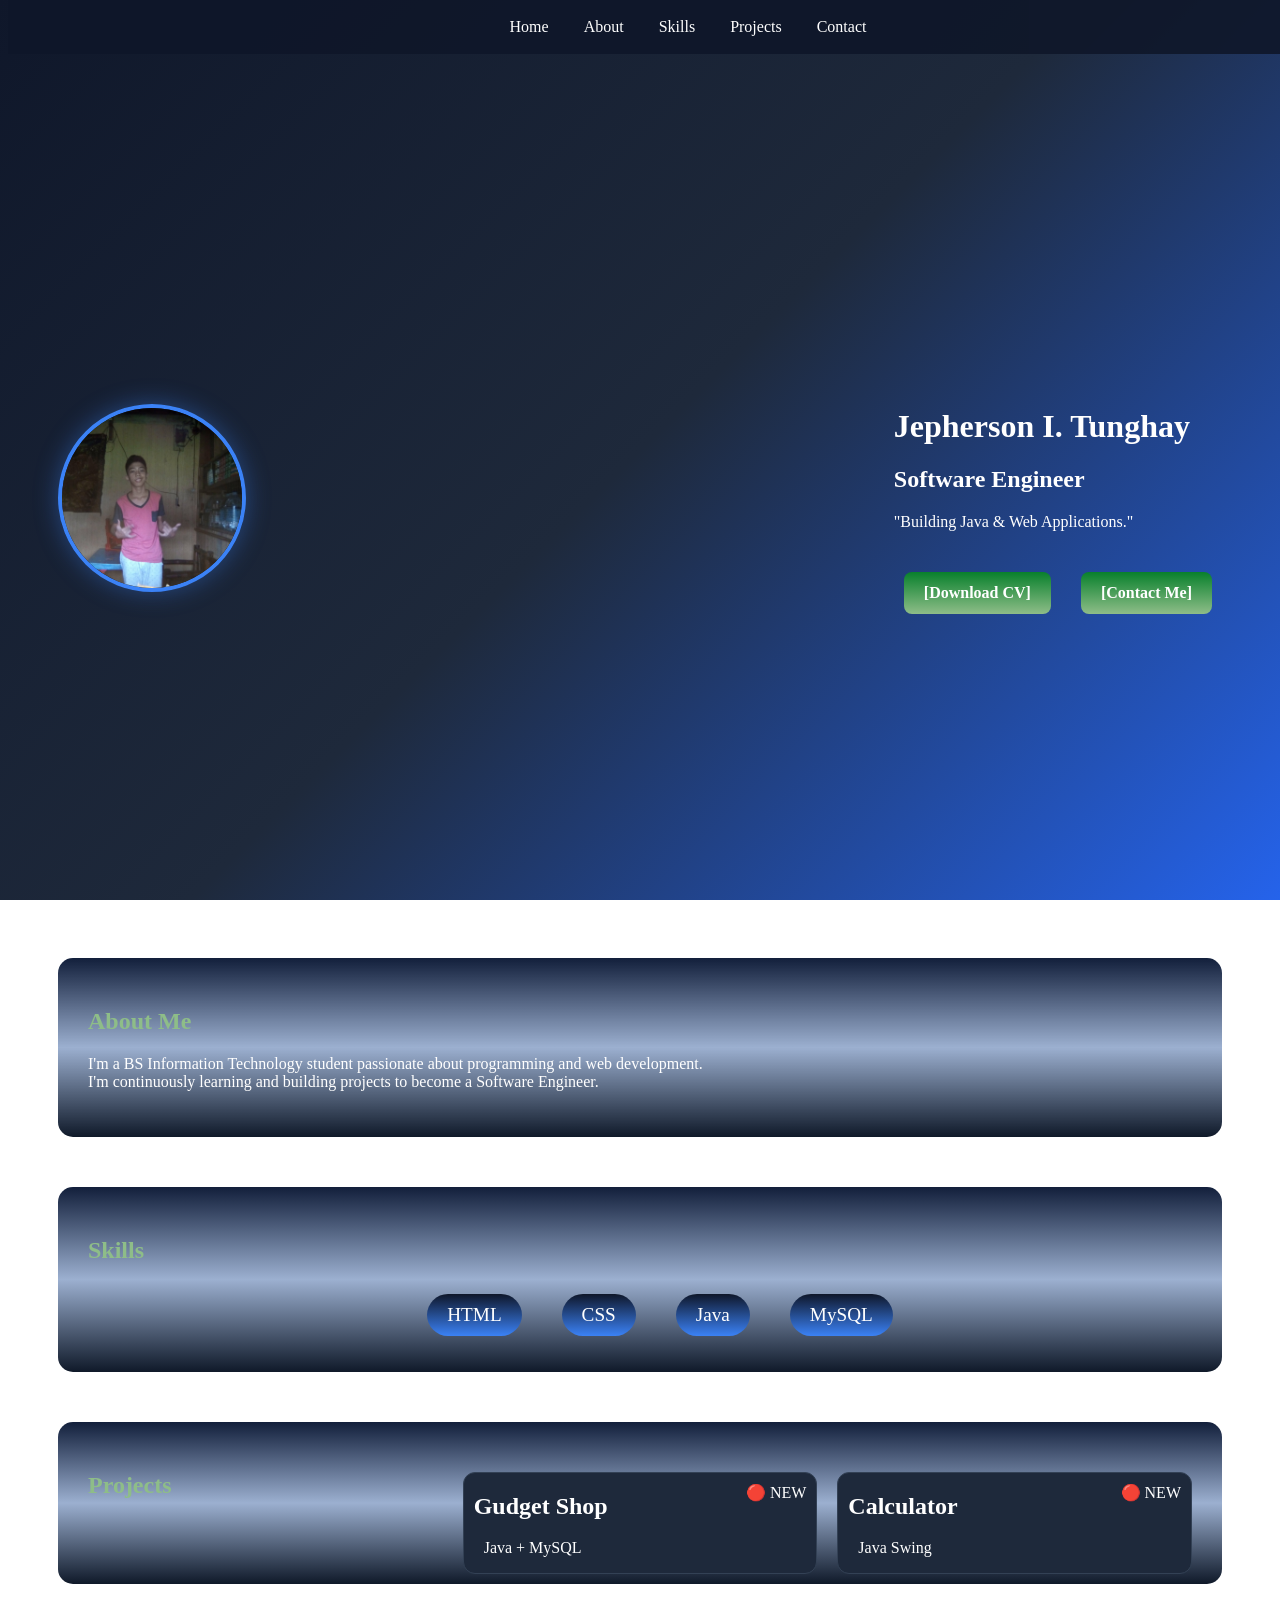
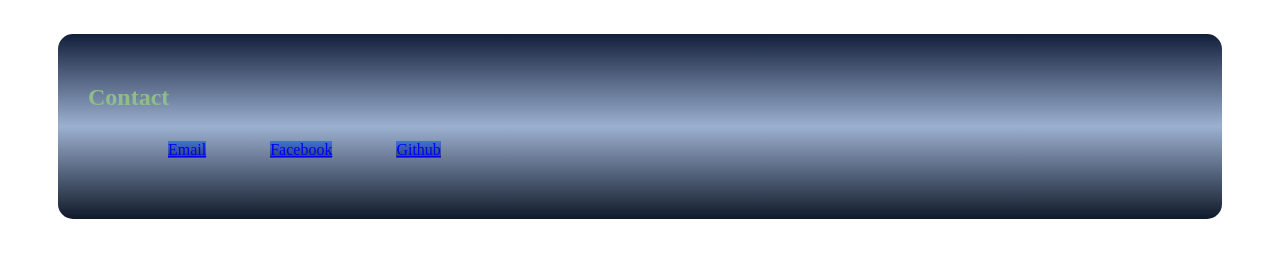
<file: index.html>
<!DOCTYPE html>
<html>

<head>
    <meta name="viewport" content="width=device-width, initial-scale=1.0">
    <link rel="stylesheet" href="style.css">
</head>

<body>
    <div class="nav">
        <a href="#home" class="nav1">Home</a>
        <a href="#about" class="nav1">About</a>
        <a href="#skills" class="nav1">Skills</a>
        <a href="#projects" class="nav1">Projects</a>
        <a href="#contact" class="nav1">Contact</a>
    </div>
    <section id="home"></section>
    <div class="profile">
        <img src="old prof.jpg" alt="My Profile" width="150" height="150">
        <div>
            <h1>Jepherson I. Tunghay</h1>
            <h2>Software Engineer</h2>
            <p>"Building Java & Web Applications."</p>
            <div class="buttons">
                <a href="#cv" class="bar">[Download CV]</a>
                <a href="#cm" class="bar">[Contact Me]</a>
            </div>
        </div>
    </div>
    <section id="about">
        <div class="about">
            <h2 class="title">About Me</h2>
            <div>
                <p>
                    I'm a BS Information Technology student passionate about programming and web development.<br>
                    I'm continuously learning and building projects to become a Software Engineer.
                </p>
            </div>
        </div>
    </section>
    <section id="skills">
        <div class="skills">
            <h2 class="title">Skills</h2>
            <div>
                <ul>
                    <li>HTML</li>
                    <li>CSS</li>
                    <li>Java</li>
                    <li>MySQL</li>
                </ul>
            </div>
        </div>
    </section>

    <section id="projects">
        <div class="projects">
            <h2 class="title">Projects</h2>
            <div class="card">
                <span class="badge">🔴 NEW</span>
                <h2 class="card1">Gudget Shop</h2>
                <p class="proj1">Java + MySQL</p>
            </div>
            <div class="card">
                <span class="badge">🔴 NEW</span>
                <h2 class="card1">Calculator</h2>
                <p class="proj1">Java Swing</p>
            </div>
        </div>
    </section>

    <section id="contact">
        <div class="contact">
            <h2 class="title">Contact</h2>
            <div class="link">
                <a href="mailto:jephersontunghay47@gmail.com" target="_blank" class="link1">Email</a>
                <a href="https://www.facebook.com/share/1DMSN5Htu5/" target="_blank" class="link1">Facebook</a>
                <a href="https://github.com/jephersontunghay47-dotcom" target="_blank" class="link1">Github</a>
            </div>
        </div>
    </section>


</body>

</html>
</file>
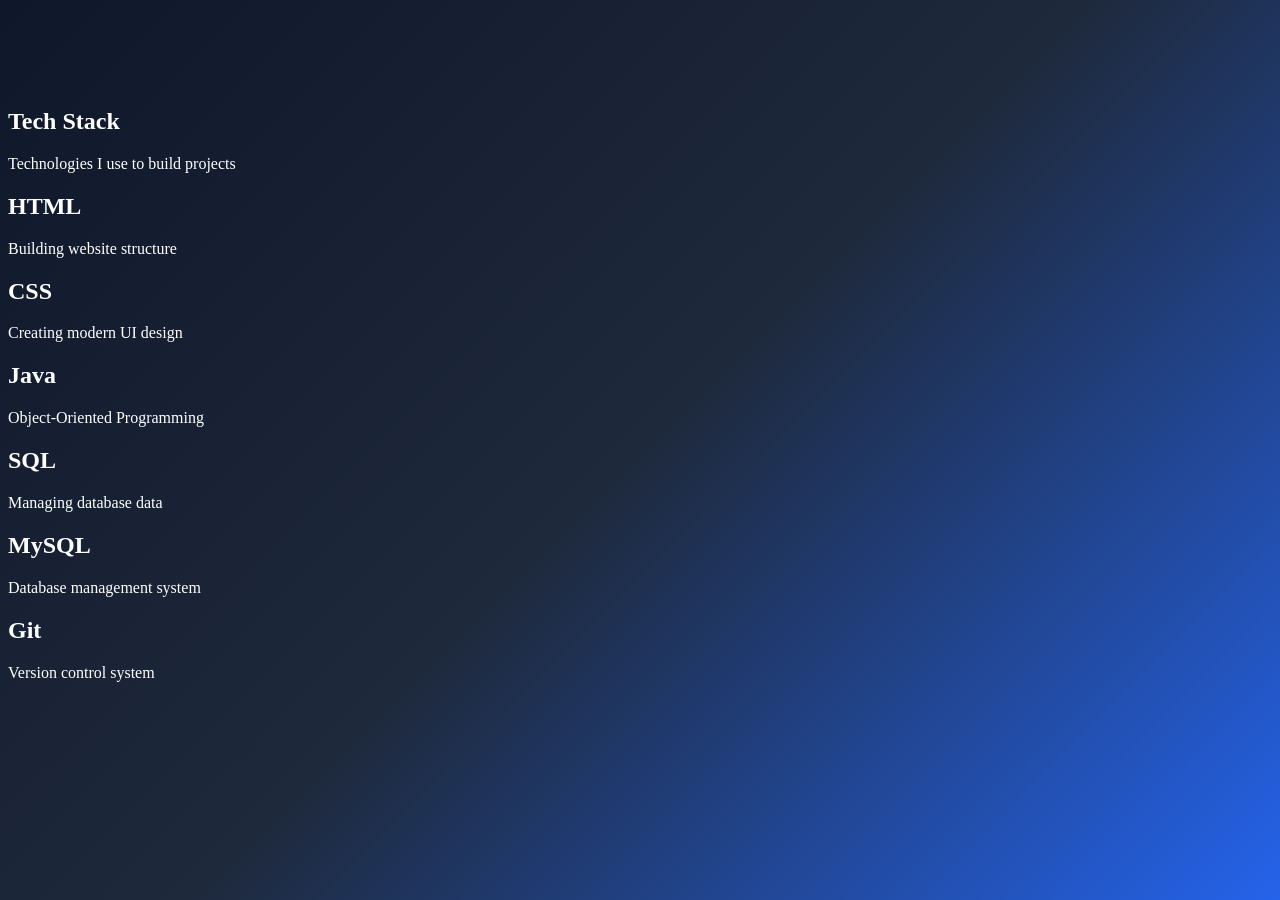
<file: samole.html>
<!DOCTYPE html>
<html>
<head>
    <title>Portfolio</title>
    <link rel="stylesheet" href="style.css">
</head>
<body>

<section class="tech-stack">
    <h1>Tech Stack</h1>
    <p class="subtitle">Technologies I use to build projects</p>

    <div class="tech-container">

        <div class="tech-card">
            <h2>HTML</h2>
            <p>Building website structure</p>
        </div>

        <div class="tech-card">
            <h2>CSS</h2>
            <p>Creating modern UI design</p>
        </div>

        <div class="tech-card">
            <h2>Java</h2>
            <p>Object-Oriented Programming</p>
        </div>

        <div class="tech-card">
            <h2>SQL</h2>
            <p>Managing database data</p>
        </div>

        <div class="tech-card">
            <h2>MySQL</h2>
            <p>Database management system</p>
        </div>

        <div class="tech-card">
            <h2>Git</h2>
            <p>Version control system</p>
        </div>

    </div>
</section>

</body>
</html>
</file>
<file: style.css>
body {
    background: linear-gradient(135deg, #0f172a, #1e293b, #2563eb);
    color: white;
    background-repeat: no-repeat;
    background-attachment: fixed;
    padding-top: 80px;
}

.nav {
    position: fixed;
    top: 0;
    width: 100%;
    display: flex;
    justify-content: center;
    gap: 35px;
    background: rgba(15, 23, 42, .9);
    padding: 18px 40px;
   flex-wrap: wrap;
}

.nav1 {
    color: white;
    text-decoration: none;
    transition: .3s;
}

.nav1:hover {

    color: #38bdf8;

}

.profile {
    display: flex;
    align-items: center;
    justify-content: space-between;
    padding: 50px;
    gap: 40px;
    min-height: 80vh;
}

.buttons {
    position: relative;
    top: 15px;
    padding: 10px;
    display: flex;
    gap: 30px;
}

.bar {
    background: linear-gradient(#08802c, #8ebd88);
    text-decoration: none;
    padding: 12px 20px;
    border-radius: 8px;
    color: white;
    display: inline-block;
    font-weight: 600;
}

.bar:hover {
    background: #16a34a;
    transform: translateY(-3px);
    transition: .3s;
    color: aqua;
}

img {
    width: 180px;
    height: 180px;
    border-radius: 50%;
    object-fit: cover;
    border: 4px solid #3b82f6;
    box-shadow: 0 0 25px rgba(59,130,246,.4);
}

.about {
    margin: 50px;
    position: relative;
    margin-top: 50px;
    padding: 30px;
    background: linear-gradient(#121f3b, #7e98c2c4, #0f1929);
}

.title {
    color: #8ebd88;
}

.skills {
    margin: 50px;
    margin-top: 50px;
    background: linear-gradient(#121f3b, #7e98c2c4, #0f1929);
    position: relative;
    padding: 30px;
}

ul {
    display: flex;
    list-style: none;
    gap: 40px;
    position: relative;
    top: 10px;
    justify-content: center;

}

li {
    padding: 10px 20px;
    border-radius: 50px;
    font-size: larger;
    background: linear-gradient(#0f172a, #3b82f6);
    position: relative;
    background: linear-gradient(#0f172a, #3b82f6);
}


.projects {
    display: grid;
    grid-template-columns: repeat(auto-fit, minmax(220px, 1fr));
    gap: 20px;

    margin: 50px;
    padding: 30px;
    background: linear-gradient(#121f3b, #7e98c2c4, #0f1929);
    border-radius: 15px;
}

.card {
    position: relative;
    top: 20px;
    background: #1e293b;
    border: 1px solid #334155;
    border-radius: 12px;
    transition: all 0.3s ease;
    width: auto;
    font-size: 16px;
}

.badge {
    position: absolute;
    top: 10px;
    right: 10px;
}

.card1 {
    position: relative;
    left: 10px;
}

.proj1 {
    position: relative;
    left: 20px;
}

.card:hover {
    transform: translateY(-6px);
    border-color: #3b82f6;
    box-shadow: 0 10px 30px rgba(0, 0, 0, 0.25);
}

.contact {
    margin: 50px;
    background: linear-gradient(#121f3b, #7e98c2c4, #0f1929);
    position: relative;
    margin-top: 50px;
    padding: 30px;
}

.link {
    position: relative;
    left: 20px;
    padding: 10px;
    margin: 20px;
}

.link1 {
    background: linear-gradient(#4370db, #2b436b);
    margin: 30px;
    transition: 0.03s;
    margin-top: 50px;
}

.link1:hover {
    transition: 0.03s;
    transform: scale(1.4);
    background-color: rgb(7, 36, 36);
    color: aqua;

}





@media (max-width:600px) {
    .profile {
        flex-direction: column;
        text-align: center;
    }
}

@media (max-width:600px) {
    .nav {
        flex-direction: column;

    }
}

@media (max-width:600px) {
    .projects {
        flex-direction: column;
    }
    .card{
        flex-direction: colmun;
    }
}

@media (max-width:600px) {
    .skills {
        flex-direction: column;

    }
}







.about,
.skills,
.projects,
.contact {
    border-radius: 15px;
}
</file>
